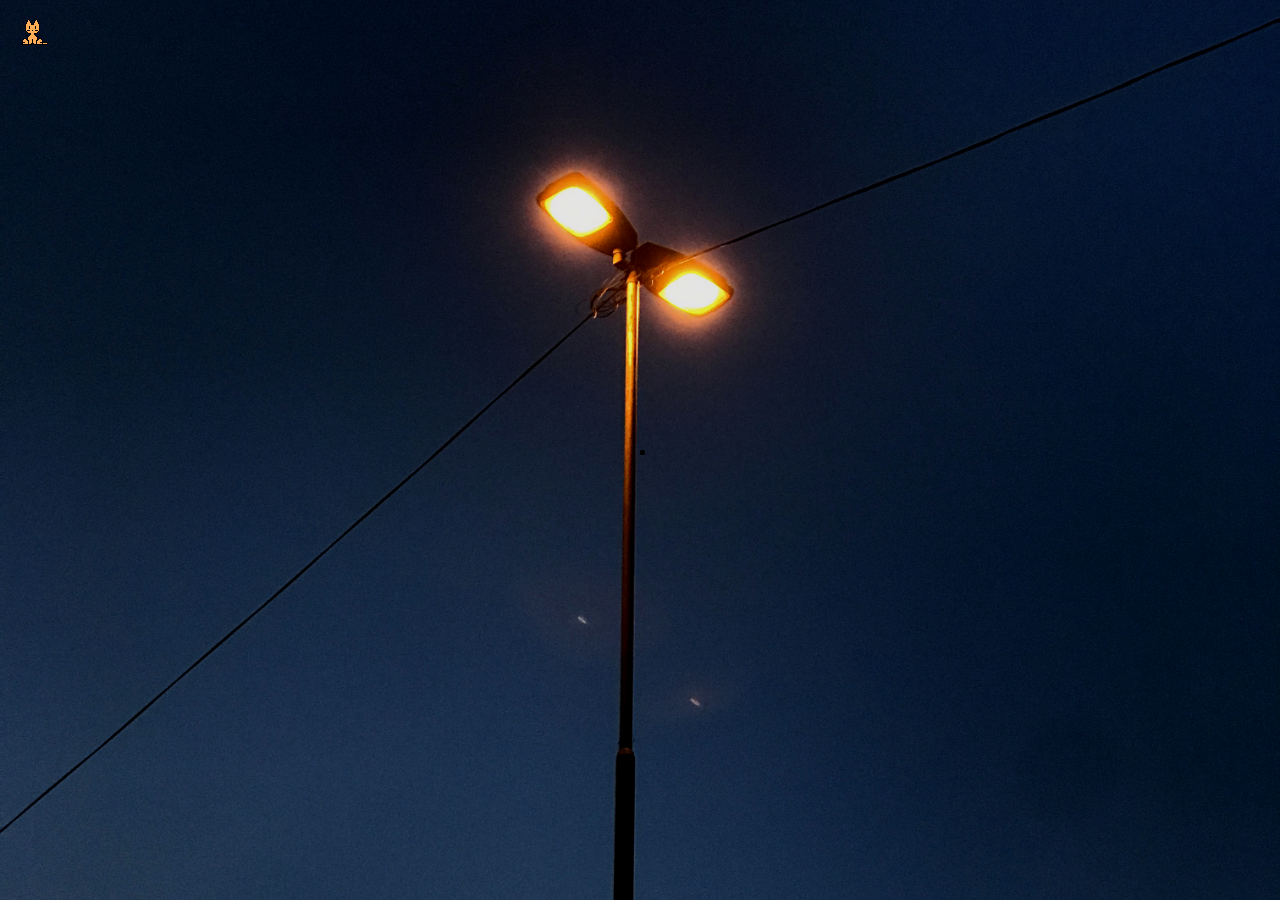
<file: index.html>
<!DOCTYPE html>
<html lang="en">
<head>
  <meta charset="UTF-8">
  <meta name="viewport" content="width=device-width, initial-scale=1.0">
  <title>the-platapus</title>
  <meta name="description" content="Personal Portfolio">
  <meta name="theme-color" content="#2b3a4f">
  <meta name="apple-mobile-web-app-status-bar-style" content="black-translucent">
  <link rel="icon" href="favicon.ico">

  <link rel="preload" href="assets/images/background-preview.webp" as="image" type="image/webp">

  <link rel="preconnect" href="https://fonts.googleapis.com">
  <link rel="preconnect" href="https://fonts.gstatic.com" crossorigin>
  <link rel="stylesheet" href="https://fonts.googleapis.com/css2?family=Dancing+Script:wght@400..700&family=Lexend:wght@100..900&family=Montserrat:wght@100..900&display=swap">
  <link
    rel="stylesheet"
    href="https://cdnjs.cloudflare.com/ajax/libs/font-awesome/6.4.0/css/all.min.css"
    integrity="sha512-iecdLmaskl7CVkqkXNQ/ZH/XLlvWZOJyj7Yy7tcenmpD1ypASozpmT/E0iPtmFIB46ZmdtAc9eNBvH0H/ZpiBw=="
    crossorigin="anonymous"
    referrerpolicy="no-referrer"
  >

  <link rel="stylesheet" href="assets/css/base.css">
  <link rel="stylesheet" href="assets/css/background.css">
  <link rel="stylesheet" href="assets/css/hero.css">
  <link rel="stylesheet" href="assets/css/about.css">
  <link rel="stylesheet" href="assets/css/projects.css">

  <script type="module" src="assets/js/main.js"></script>
  <script defer src="oneko/oneko.js" data-cat="oneko/oneko.gif"></script>

  <!-- Google tag (gtag.js) -->
  <script async src="https://www.googletagmanager.com/gtag/js?id=G-JS8V71VTCQ"></script>
  <script>
    window.dataLayer = window.dataLayer || [];
    function gtag(){dataLayer.push(arguments);}
    gtag('js', new Date());
    gtag('config', 'G-JS8V71VTCQ');
  </script>
</head>
<body>
  <div class="loader" aria-hidden="true"></div>

  <!-- Fixed scenery behind the page; fireflies are added by fireflies.js -->
  <div class="backdrop" aria-hidden="true">
    <div class="backdrop__image"></div>
  </div>
  <div class="vignette" aria-hidden="true"></div>

  <main class="page no-scrollbar">
    <section id="home" class="hero" hidden>
      <h1 class="hero__name">Abdullah Aamir</h1>
      <div class="hero__links">
        <a class="hero__link" href="https://github.com/the-platapus" aria-label="My GitHub profile">
          <i class="fa-brands fa-github" aria-hidden="true"></i>
        </a>
        <a class="hero__link" href="mailto:abu378072@gmail.com" aria-label="Send email" data-email-link>
          <i class="fa-solid fa-envelope" aria-hidden="true"></i>
        </a>
        <button class="hero__link icon-button" type="button" aria-label="Next page" data-reveal="about">
          <i class="fa-solid fa-circle-arrow-right" aria-hidden="true"></i>
        </button>
      </div>
      <p class="hero__tagline">
        <span data-typewriter></span><span class="hero__cursor" aria-hidden="true"></span>
      </p>
    </section>

    <section id="about" class="about" hidden>
      <div class="about__intro">
        <p class="about__intro-line">Hi, I'm Abdullah Aamir.</p>
        <p class="about__intro-line about__intro-line--bold">I'm into anything that interests me.</p>
      </div>

      <div class="about__highlights">
        <figure class="quote">
          <blockquote class="quote__text">
            "Those who look for seashells will find seashells; those who open them will find pearls."
          </blockquote>
          <figcaption class="quote__author">-Al-Ghazali</figcaption>
        </figure>
        <div class="aim">
          <h2 class="aim__title">I aim</h2>
          <p class="aim__text">
            to blur the lines between humans and tech. I believe with good skills
            and practice; we can make great use of technology and fill the voids
            in our daily life. My goal is to find those voids and fulfill them
            where and when needed.
          </p>
        </div>
      </div>

      <div class="bio">
        <div class="bio__header">
          <h2 class="bio__title">About me.</h2>
          <button class="bio__next icon-button" type="button" aria-label="View projects" title="View Projects" data-reveal="projects">
            <i class="fa-solid fa-circle-arrow-right" aria-hidden="true"></i>
          </button>
        </div>
        <p class="bio__text">
          Currently completing my Bachelor's Degree in Defence Forensics and Cybersecurity, I aim to gather the most experience along the way of my learning path with noticeable grades so I can obtain my spot in the companies that are well known around the world.<br>
          As of this generation, the worth and value of a person is dependent on the skillsets they possess and how keen they are at executing it.
        </p>
      </div>
    </section>

    <!-- Slides, dots and text are rendered from assets/js/data/projects.js -->
    <section id="projects" class="projects" aria-label="Projects" hidden>
      <div class="projects__info">
        <div class="projects__info-content">
          <div class="projects__heading-frame">
            <div class="projects__heading">
              <h2 class="projects__title"></h2>
              <p class="projects__subtitle"></p>
              <div class="projects__photo-dots-row">
                <div class="projects__photo-dots" role="group" aria-label="Project photos"></div>
              </div>
            </div>
          </div>
          <div class="projects__description">
            <p class="projects__description-ghost" aria-hidden="true"></p>
            <p class="projects__description-text">
              <span data-typewriter></span><span class="projects__cursor" aria-hidden="true"></span>
            </p>
          </div>
        </div>
      </div>

      <div class="projects__gallery">
        <div class="projects__card">
          <div class="projects__scroller no-scrollbar"></div>
        </div>
      </div>

      <nav class="projects__nav" aria-label="Project navigation">
        <div class="projects__nav-pill">
          <span class="projects__category"></span>
        </div>
      </nav>
    </section>
  </main>
</body>
</html>
</file>
<file: assets/css/base.css>
/* Design tokens, document defaults and utilities shared by every section. */

:root {
  --color-night: #2b3a4f;
  --color-accent: #ec933f;
  --color-accent-soft: #d8933f;
  --color-amber: #fbbf24;
  --color-mist: #cbd5e1;

  --font-script: "Dancing Script", "Brush Script MT", "Comic Sans MS", cursive;
  --font-display: "Montserrat", sans-serif;
  --font-body: "Lexend", sans-serif;

  --ease-out-expo: cubic-bezier(0.16, 1, 0.3, 1);
}

html {
  background-color: var(--color-night);
  -webkit-text-size-adjust: 100%;
  text-size-adjust: 100%;
}

html,
body {
  scrollbar-width: none;
}

html::-webkit-scrollbar,
body::-webkit-scrollbar {
  display: none;
}

body {
  margin: 0;
  width: 100%;
  min-height: 100dvh;
  overflow-x: hidden;
  line-height: 0.95;
  font-family: var(--font-script);
  text-shadow: 0 2px 4px rgba(0, 0, 0, 0.3);
  user-select: none;
  cursor: url("../../oneko/treat.png") 6 16, auto;
}

a,
button {
  cursor: url("../../oneko/treat.png") 6 16, pointer;
}

[hidden] {
  display: none !important;
}

.no-scrollbar {
  scrollbar-width: none;
}

.no-scrollbar::-webkit-scrollbar {
  display: none;
}

/* Strips native button chrome so icon buttons look like the links beside them. */
.icon-button {
  padding: 0;
  border: 0;
  background: none;
  color: inherit;
  font: inherit;
}

/* Set on a [data-reveal] trigger while its section is being revealed. */
.is-loading {
  animation: loading-flash 0.35s ease-in-out infinite;
  pointer-events: none;
  cursor: default;
}

@keyframes loading-flash {
  0%,
  100% {
    filter: brightness(1);
  }

  50% {
    filter: brightness(0.25);
  }
}

@keyframes blink {
  0%,
  100% {
    opacity: 0;
  }

  50% {
    opacity: 1;
  }
}
</file>
<file: assets/css/background.css>
/* Loader, fixed backdrop (photo + fireflies), projects vignette and the page scroller. */

.loader {
  position: fixed;
  inset: 0;
  z-index: 100;
  display: flex;
  align-items: center;
  justify-content: center;
  pointer-events: none;
}

.loader::after {
  content: "";
  width: 40px;
  height: 40px;
  border: 3px solid rgba(245, 158, 11, 0.3);
  border-top-color: var(--color-amber);
  border-radius: 50%;
  animation: spin 1s linear infinite;
}

.is-ready .loader {
  display: none;
}

/* --backdrop-blur (0-10) is driven by scroll position in background.js. */
.backdrop {
  --backdrop-blur: 0;

  position: fixed;
  inset: 0;
  z-index: -1;
  pointer-events: none;
  filter: blur(calc(var(--backdrop-blur) * 1px));
  transform: scale(calc(1 + var(--backdrop-blur) * 0.015));
  transition: filter 0.3s ease-out, transform 0.3s ease-out;
}

.backdrop__image {
  width: 100%;
  height: 100%;
  background-color: var(--color-night);
  background-position: center;
  background-repeat: no-repeat;
  background-size: cover;
  filter: brightness(0);
}

.page {
  position: relative;
  z-index: 10;
  width: 100%;
  height: 100vh;
  overflow-y: auto;
  scroll-snap-type: y mandatory;
  opacity: 0;
}

/* No fill-mode: once the fade ends, no filter is left behind (so .about__highlights' backdrop blur can see through). */
.is-ready .backdrop__image,
.is-ready .page {
  opacity: 1;
  filter: none;
  animation: fade-in-from-dark 3s ease;
}

.vignette {
  position: fixed;
  inset: 0;
  z-index: 1;
  pointer-events: none;
  background: radial-gradient(circle at center, rgba(0, 0, 0, 0.2) 0%, rgba(0, 0, 0, 0.85) 90%);
  opacity: 0;
  transform: scale(1.05);
  transition: opacity 1s var(--ease-out-expo), transform 1s var(--ease-out-expo);
}

.vignette.is-active {
  opacity: 1;
  transform: scale(1);
}

/* Each firefly gets a random flight path (Web Animations API) and flash timing from fireflies.js. */
.firefly {
  position: fixed;
  top: 50%;
  left: 50%;
  width: clamp(4px, 0.4vw, 10px);
  height: clamp(4px, 0.4vw, 10px);
  pointer-events: none;
}

.firefly::before,
.firefly::after {
  content: "";
  position: absolute;
  width: 100%;
  height: 100%;
  border-radius: 50%;
}

.firefly::before {
  background: black;
  opacity: 0.4;
}

.firefly::after {
  background: white;
  opacity: 0;
  animation: firefly-flash var(--flash-duration, 12s) ease var(--flash-delay, 0s) infinite;
}

@keyframes fade-in-from-dark {
  from {
    filter: brightness(0) contrast(3);
  }

  to {
    filter: none;
  }
}

@keyframes spin {
  to {
    transform: rotate(360deg);
  }
}

@keyframes firefly-flash {
  0%,
  30%,
  100% {
    opacity: 0;
    box-shadow: 0 0 0 0 var(--color-accent);
  }

  5% {
    opacity: 1;
    box-shadow: 0 0 2vw 0.4vw var(--color-accent);
  }

  15% {
    opacity: 1;
    box-shadow: 0 0 3vw 0.6vw var(--color-accent);
  }

  20% {
    opacity: 0.8;
    box-shadow: 0 0 1vw 0.2vw var(--color-accent);
  }
}
</file>
<file: assets/css/hero.css>
/* Landing section: name, links and the rotating tagline. */

.hero {
  width: 100%;
  height: 100vh;
  text-align: center;
  scroll-snap-align: start;
}

.hero__name {
  margin: 0;
  padding-top: 50vb;
  color: var(--color-accent);
  font-family: var(--font-script);
  font-size: 10vb;
  font-weight: 700;
  animation: zoom-out 1s ease forwards;
}

.hero__links {
  display: flex;
  justify-content: center;
  gap: 15px;
  margin-top: 2rem;
  opacity: 0;
  animation: fade-down 2s ease forwards;
}

.hero__link i {
  margin-top: 2vb;
  padding: 7px;
  border-radius: 50%;
  color: var(--color-accent);
  font-size: 30px;
}

.hero__tagline {
  min-height: 2.8rem;
  margin: 1.5rem 0;
  padding: 0 3vb;
  color: var(--color-accent);
  font-family: var(--font-display);
  font-size: 2.5vb;
  font-weight: 500;
  animation: fade-up 3.4s ease forwards;
}

.hero__cursor {
  display: inline-block;
  width: 2vb;
  height: 2.8vb;
  margin-left: 2px;
  background: var(--color-accent);
  animation: blink 2s ease infinite;
}

@keyframes zoom-out {
  from {
    transform: scale(1.2);
  }

  to {
    transform: scale(1);
  }
}

@keyframes fade-down {
  from {
    opacity: 0;
    transform: translateY(-50px);
  }

  to {
    opacity: 1;
    transform: translateY(0);
  }
}

@keyframes fade-up {
  from {
    opacity: 0;
    transform: translateY(50px);
  }

  to {
    opacity: 1;
    transform: translateY(0);
  }
}
</file>
<file: assets/css/about.css>
/* "More info" section: intro caption, quote + aim panel, and bio. */

.about {
  width: 100%;
  overflow-wrap: break-word;
  scroll-snap-align: start;
  font-family: var(--font-body);
}

/* Intro caption */

.about__intro {
  display: flex;
  flex-direction: column;
  align-items: center;
  justify-content: center;
  width: 100%;
  min-height: 100dvh;
  text-align: center;
}

.about__intro-line {
  margin: 0;
  padding: 0 2rem;
  color: var(--color-accent-soft);
  font-family: var(--font-display);
  font-size: 1.25rem;
  font-weight: 200;
  line-height: 27px;
}

.about__intro-line--bold {
  font-weight: 600;
}

/* Quote + aim panel */

.about__highlights {
  display: flex;
  flex-direction: column;
  align-items: flex-start;
  justify-content: space-between;
  gap: 3rem;
  padding: 4rem 13%;
  background-color: rgba(0, 0, 0, 0.609);
  box-shadow: 0 8px 32px 0 rgba(0, 0, 0, 0.37);
  backdrop-filter: blur(10px);
  -webkit-backdrop-filter: blur(10px);
  color: white;
}

@media (min-width: 800px) {
  .about__highlights {
    flex-direction: row;
    gap: 5rem;
  }
}

.quote {
  display: flex;
  flex: 35;
  flex-direction: column;
  align-items: flex-start;
  margin: 0;
}

.quote__text {
  margin: 0 0 1rem;
  font-size: 29px;
  font-weight: 400;
  line-height: 1.4;
  text-align: center;
}

.quote__author {
  font-size: 15px;
  font-weight: 300;
  line-height: 1.5;
}

.aim {
  display: flex;
  flex: 65;
  flex-direction: column;
  align-items: flex-start;
  text-align: left;
}

.aim__title {
  margin: 0 0 1rem;
  font-size: 69px;
  font-weight: 400;
  line-height: 1.2;
}

.aim__text {
  margin: 0;
  font-size: 15px;
  font-weight: 300;
  line-height: 1.8;
}

/* Bio */

.bio {
  padding: 1rem 13%;
  color: var(--color-accent);
  text-align: left;
}

.bio__header {
  display: flex;
  align-items: center;
  gap: 1rem;
  padding: 3% 3% 1rem;
}

.bio__title {
  margin: 0;
  font-size: 37px;
  font-weight: 400;
  line-height: 47px;
}

.bio__next {
  display: inline-flex;
  align-items: center;
  font-size: 1.875rem;
  transition: color 0.3s;
}

.bio__next:hover {
  color: white;
}

@media (min-width: 640px) {
  .bio__next {
    font-size: 2.25rem;
  }
}

.bio__text {
  margin: 0;
  padding: 0 3% 3%;
  font-size: 15px;
  font-weight: 300;
  line-height: 27px;
}
</file>
<file: assets/css/projects.css>
/* Projects showcase: project text on the left, snap-scrolling gallery on the right, nav pill on the far right. */

.projects {
  position: relative;
  display: flex;
  align-items: center;
  justify-content: space-between;
  width: 100%;
  height: 100vh;
  overflow: hidden;
  overscroll-behavior: none;
  scroll-snap-align: start;
  color: white;
  font-family: var(--font-body);
}

/* ---- Text column ---- */

.projects__info {
  z-index: 20;
  display: flex;
  flex-direction: column;
  justify-content: center;
  align-items: flex-start;
  width: 50%;
  height: 100%;
  padding: 1rem 2rem 0.5rem;
  text-align: left;
}

.projects__info-content {
  position: relative;
  width: 100%;
  max-width: 42vw;
  transform: translateY(-8vh);
}

/* Frame height follows the heading via syncHeight() so wrapping titles resize smoothly. */
.projects__heading-frame {
  transition: height 0.85s var(--ease-out-expo);
}

/* Settled state: slow, delayed blur-in once scrolling stops. */
.projects__heading {
  opacity: 1;
  filter: blur(0);
  transition:
    opacity 0.95s var(--ease-out-expo) 0.25s,
    filter 0.95s var(--ease-out-expo) 0.25s;
  will-change: opacity, filter;
}

/* Leaving state: instant blur-out while the gallery is between slides. */
.projects__heading.is-leaving {
  opacity: 0;
  filter: blur(18px);
  transition: opacity 0.2s ease-out, filter 0.2s ease-out;
}

.projects__title {
  margin: 0 0 0.5rem;
  font-size: clamp(2.25rem, 3.8vw, 4rem);
  font-weight: 800;
  line-height: 1.25;
  letter-spacing: -0.025em;
  filter: drop-shadow(0 4px 12px rgba(0, 0, 0, 0.8));
}

.projects__subtitle {
  margin: 0 0 1rem;
  color: var(--color-amber);
  font-size: clamp(1.1rem, 1.4vw, 1.75rem);
  font-weight: 400;
  letter-spacing: 0.025em;
  filter: drop-shadow(0 2px 8px rgba(0, 0, 0, 0.8));
}

.projects__photo-dots-row {
  display: flex;
  padding-top: 1rem;
}

.projects__photo-dots {
  display: flex;
  align-items: center;
  gap: 0.5rem;
  padding: 0.75rem 0.875rem;
  border-radius: 9999px;
  background-color: rgba(15, 23, 42, 0.6);
  box-shadow: 0 10px 15px -3px rgba(0, 0, 0, 0.1), 0 4px 6px -2px rgba(0, 0, 0, 0.05);
  backdrop-filter: blur(12px);
  -webkit-backdrop-filter: blur(12px);
}

/* Container height follows the hidden "ghost" copy of the full description via syncHeight(). */
.projects__description {
  position: absolute;
  top: 100%;
  left: 0;
  width: 100%;
  max-width: 90%;
  margin-top: 1.5rem;
  transition: height 0.85s var(--ease-out-expo);
}

.projects__description-ghost,
.projects__description-text {
  margin: 0;
  color: var(--color-mist);
  font-size: clamp(0.95rem, 1vw, 1.25rem);
  font-weight: 300;
  line-height: 1.625;
}

.projects__description-ghost {
  visibility: hidden;
}

.projects__description-text {
  position: absolute;
  inset: 0 0 auto;
}

.projects__cursor {
  display: inline-block;
  width: clamp(0.4rem, 0.6vw, 0.8rem);
  height: clamp(0.8rem, 1.3vw, 1.5rem);
  margin-left: 4px;
  vertical-align: middle;
  background: var(--color-mist);
  animation: blink 1s ease infinite;
}

/* ---- Gallery ---- */

.projects__gallery {
  position: relative;
  z-index: 10;
  display: flex;
  align-items: center;
  justify-content: center;
  width: 50%;
  height: 100%;
  margin: 25px;
}

.projects__card {
  position: relative;
  width: 95%;
  max-width: 660px;
  height: 64vh;
  margin-right: 4rem;
  overflow: hidden;
  box-shadow: 0 25px 70px rgba(0, 0, 0, 0.7);
  transition: box-shadow 0.5s;
}

.projects__card:hover {
  box-shadow: 0 25px 80px rgba(236, 147, 63, 0.15);
}

.projects__scroller {
  position: relative;
  z-index: 10;
  width: 100%;
  height: 100%;
  overflow-y: auto;
  overscroll-behavior: contain;
  scroll-behavior: smooth;
  scroll-snap-type: y mandatory;
}

.slide {
  position: relative;
  width: 100%;
  height: 100%;
  overflow: hidden;
  scroll-snap-align: start;
}

/* --progress: 0 when the slide is centred in the card, 1 when scrolled a full slide away. */
.slide__frame {
  --progress: 1;

  position: relative;
  width: 100%;
  height: 100%;
  overflow: hidden;
  transform: scale(calc(1 - 0.15 * var(--progress)));
  will-change: transform;
}

.slide__ambient {
  position: absolute;
  inset: -5%;
  background-position: center;
  background-size: cover;
  filter: blur(35px) brightness(0.35) saturate(1.4);
  -webkit-mask-image: linear-gradient(to bottom, transparent 0%, black 20%, black 80%, transparent 100%);
  mask-image: linear-gradient(to bottom, transparent 0%, black 20%, black 80%, transparent 100%);
}

.slide__photo {
  position: absolute;
  inset: 0;
  width: 100%;
  height: 100%;
  object-fit: contain;
  filter: drop-shadow(0 20px 40px rgba(0, 0, 0, 0.6)) brightness(0.75);
  opacity: 0;
  transform: scale(1.04);
  transition: opacity 1.2s cubic-bezier(0.4, 0, 0.2, 1), transform 6s ease-out;
}

.slide__photo.is-active {
  opacity: 1;
  transform: scale(1);
}

.slide__shade {
  position: absolute;
  inset: 0;
  z-index: 10;
  background-color: black;
  opacity: calc(0.75 * var(--progress));
  pointer-events: none;
}

/* ---- Nav pill ---- */

.projects__nav {
  position: absolute;
  top: 50%;
  right: 1.5rem;
  z-index: 30;
  transform: translateY(-50%);
}

.projects__nav-pill {
  display: flex;
  flex-direction: column;
  align-items: center;
  gap: 0.5rem;
  padding: 1.5rem 0.75rem;
  border-radius: 9999px;
  background-color: rgba(2, 6, 23, 0.8);
  backdrop-filter: blur(12px);
  -webkit-backdrop-filter: blur(12px);
}

.projects__category {
  margin-top: 0.5rem;
  color: var(--color-amber);
  font-size: clamp(0.85rem, 1.5vw, 1.5rem);
  font-weight: 800;
  line-height: 1;
  letter-spacing: 0.25rem;
  text-transform: uppercase;
  text-orientation: upright;
  writing-mode: vertical-rl;
}

/* ---- Dots (photo carousel + project nav) ---- */

.dot {
  width: 8px;
  height: 8px;
  padding: 0;
  border: 0;
  border-radius: 50%;
  background: rgba(255, 255, 255, 0.25);
  transition: all 0.3s var(--ease-out-expo);
}

.dot:hover {
  background: rgba(255, 255, 255, 0.6);
  transform: scale(1.2);
}

.dot.is-active {
  width: 24px;
  border-radius: 12px;
  background: var(--color-accent);
  box-shadow: 0 0 10px rgba(236, 147, 63, 0.5);
  transform: scale(1);
}

.dot--vertical.is-active {
  width: 8px;
  height: 24px;
}

/* ---- Responsive ---- */

@media (min-width: 640px) {
  .projects__info {
    padding-inline: 3rem;
  }

  .projects__card {
    height: 68vh;
    margin-right: 5rem;
  }

  .projects__nav-pill {
    padding-inline: 0.875rem;
  }
}

@media (min-width: 768px) {
  .projects__info {
    padding-inline: 4rem;
  }

  .projects__card {
    margin-right: 6rem;
  }
}

@media (min-width: 1024px) {
  .projects__info {
    padding-inline: 6rem;
  }
}

/* Stacked layout: text on top, gallery below. */
@media (max-width: 900px) {
  .projects {
    flex-direction: column;
    padding: 1rem 0;
  }

  .projects__info {
    box-sizing: border-box;
    flex: 0 0 auto;
    align-items: center;
    width: 100%;
    height: auto;
    padding: 2rem 1.5rem 0.5rem;
  }

  .projects__info-content {
    max-width: 500px;
    margin: 0 auto;
    transform: none;
  }

  .projects__title {
    margin-bottom: 0.75rem;
    font-size: clamp(1.25rem, 7vw, 2.75rem);
  }

  .projects__subtitle {
    font-size: clamp(0.8rem, 4vw, 1.25rem);
  }

  .projects__description {
    position: relative;
    top: auto;
    min-height: 4.5rem;
    margin-top: 1rem;
  }

  .projects__description-ghost,
  .projects__description-text {
    font-size: clamp(0.75rem, 3.5vw, 1.1rem);
  }

  .projects__cursor {
    width: 0.5rem;
    height: 1.1rem;
  }

  .projects__gallery {
    flex: 1;
    width: 100%;
    margin: 0;
    padding: 0.5rem 0 1rem;
    overflow: hidden;
  }

  .projects__card {
    width: 82%;
    max-width: 540px;
    height: 100%;
    max-height: 54vh;
    margin: 0 auto;
  }

  .projects__category {
    margin-top: 0.35rem;
    font-size: 0.75rem;
    letter-spacing: 0.15rem;
  }

  .projects__nav {
    right: 0.5rem;
  }
}
</file>
